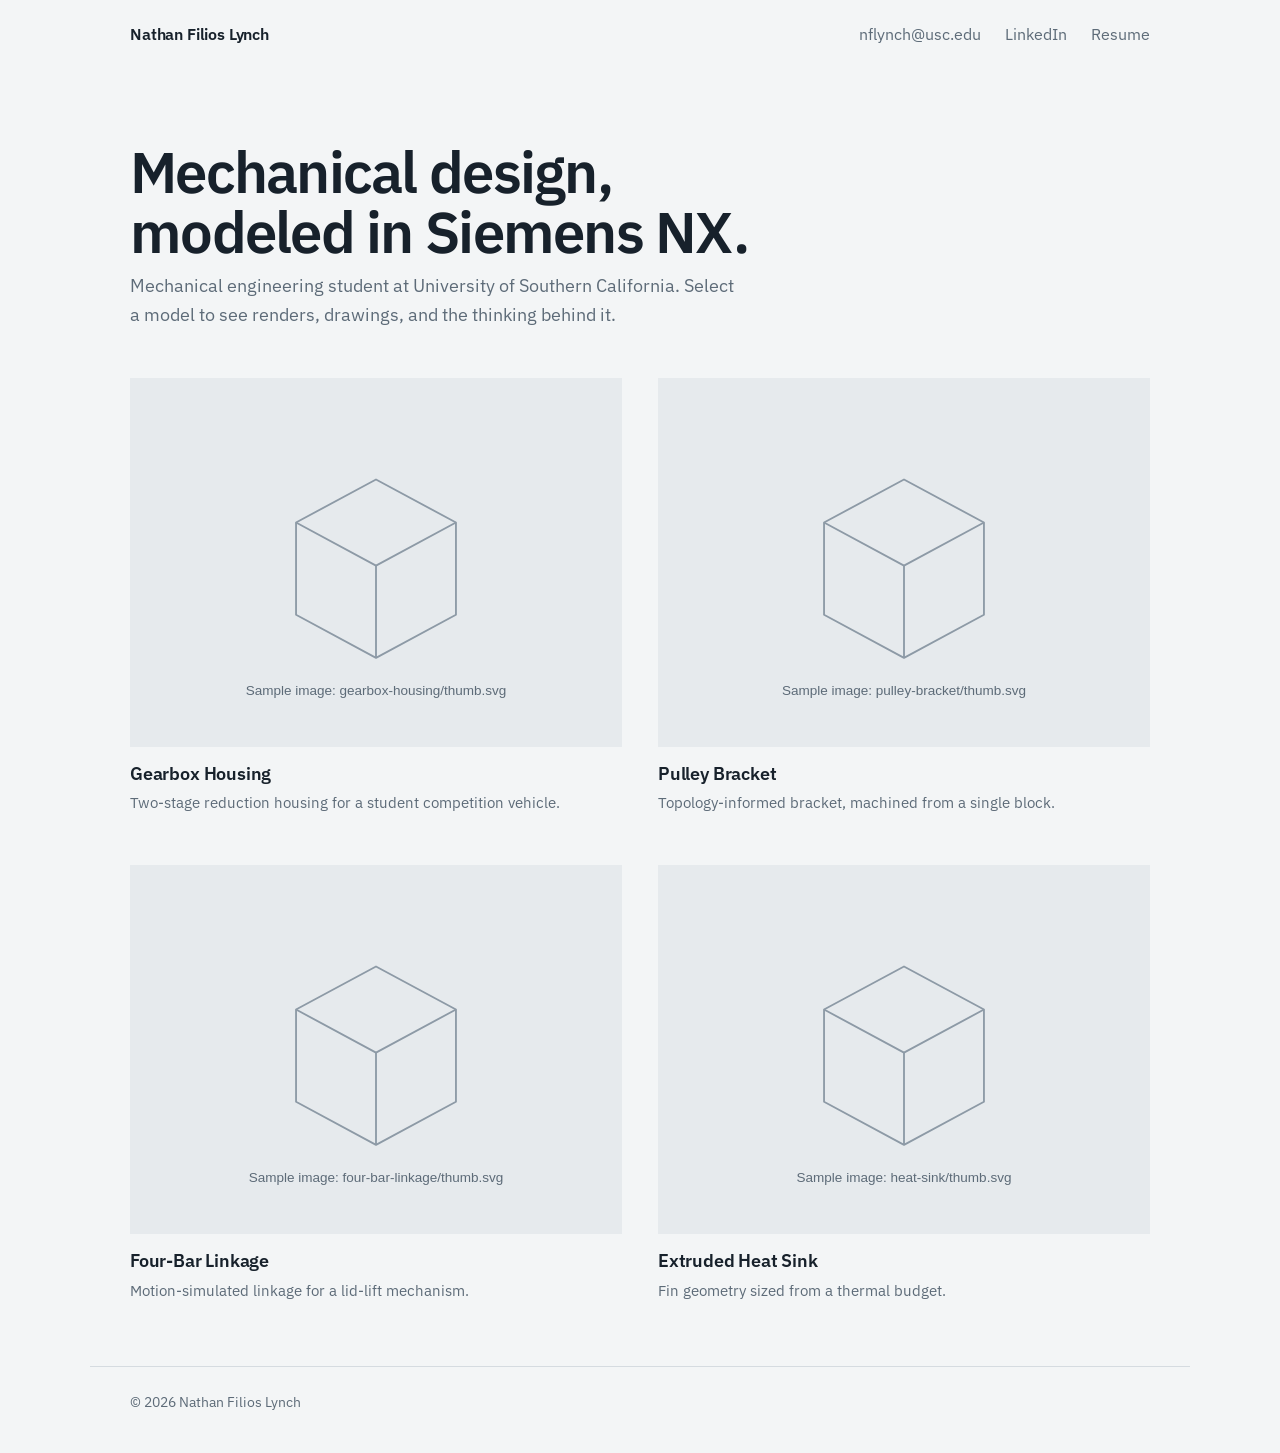
<file: index.html>
<!DOCTYPE html>
<html lang="en">
<head>
  <meta charset="utf-8">
  <meta name="viewport" content="width=device-width, initial-scale=1">
  <title>CAD Portfolio</title>
  <link rel="preconnect" href="https://fonts.googleapis.com">
  <link rel="preconnect" href="https://fonts.gstatic.com" crossorigin>
  <link href="https://fonts.googleapis.com/css2?family=IBM+Plex+Sans:wght@400;500;600&display=swap" rel="stylesheet">
  <link rel="stylesheet" href="css/style.css">
</head>
<body data-page="home">
  <div id="app"></div>
  <noscript><p style="padding:2rem">This portfolio needs JavaScript turned on to show projects.</p></noscript>
  <script src="js/projects.js"></script>
  <script src="js/site.js"></script>
</body>
</html>
</file>
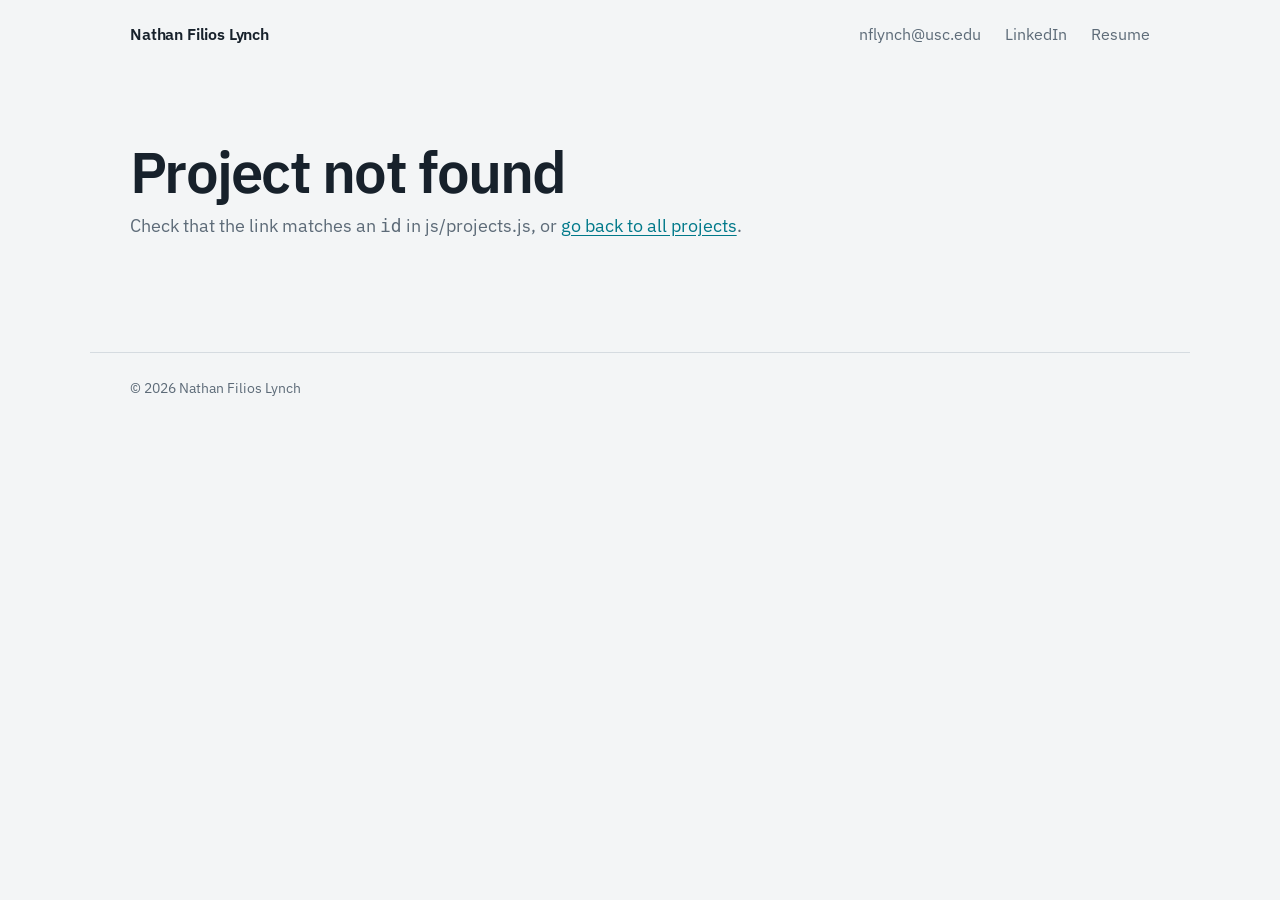
<file: project.html>
<!DOCTYPE html>
<html lang="en">
<head>
  <meta charset="utf-8">
  <meta name="viewport" content="width=device-width, initial-scale=1">
  <title>CAD Portfolio</title>
  <link rel="preconnect" href="https://fonts.googleapis.com">
  <link rel="preconnect" href="https://fonts.gstatic.com" crossorigin>
  <link href="https://fonts.googleapis.com/css2?family=IBM+Plex+Sans:wght@400;500;600&display=swap" rel="stylesheet">
  <link rel="stylesheet" href="css/style.css">
</head>
<body data-page="project">
  <div id="app"></div>
  <noscript><p style="padding:2rem">This portfolio needs JavaScript turned on to show projects.</p></noscript>
  <script src="js/projects.js"></script>
  <script src="js/site.js"></script>
</body>
</html>
</file>
<file: css/style.css>
/* Look and feel. Change the colors in :root to restyle the whole site. */
:root {
  --paper: #F3F5F6;
  --ink: #17212B;
  --muted: #5D6B78;
  --line: #D5DBE0;
  --backdrop: #E6EAED;   /* shows behind thumbnails and renders */
  --accent: #00798A;
  --pad: clamp(16px, 4vw, 40px);
  --font: "IBM Plex Sans", system-ui, -apple-system, "Segoe UI", Roboto, Helvetica, Arial, sans-serif;
}

*, *::before, *::after { box-sizing: border-box; }
html { -webkit-text-size-adjust: 100%; }
body {
  margin: 0;
  background: var(--paper);
  color: var(--ink);
  font: 400 1rem/1.6 var(--font);
}
img, video, iframe { display: block; max-width: 100%; }
a { color: var(--accent); text-underline-offset: 3px; }
a:focus-visible, button:focus-visible { outline: 3px solid var(--accent); outline-offset: 3px; }
.print-only { display: none; }

.wrap { max-width: 1100px; margin: 0 auto; padding: 0 var(--pad); }

/* header and footer */
.site-head {
  max-width: 1100px; margin: 0 auto; padding: 22px var(--pad);
  display: flex; justify-content: space-between; align-items: baseline; gap: 1rem; flex-wrap: wrap;
}
.brand { color: var(--ink); font-weight: 600; text-decoration: none; letter-spacing: -0.01em; }
.site-nav { display: flex; gap: 1.5rem; flex-wrap: wrap; }
.site-nav a { color: var(--muted); text-decoration: none; }
.site-nav span { color: var(--muted); }
.site-nav a:hover { color: var(--accent); text-decoration: underline; }
.site-foot {
  max-width: 1100px; margin: 4rem auto 0; padding: 24px var(--pad) 40px;
  border-top: 1px solid var(--line); color: var(--muted); font-size: .875rem;
  display: flex; justify-content: space-between; gap: 1rem;
}

/* home */
.intro { padding: clamp(28px, 6vw, 72px) 0 clamp(24px, 4vw, 48px); }
.intro h1 {
  margin: 0 0 .6rem; max-width: 18ch;
  font-size: clamp(2rem, 5.5vw, 3.6rem); line-height: 1.05; font-weight: 600; letter-spacing: -0.03em;
}
.intro p { margin: 0; max-width: 56ch; color: var(--muted); font-size: 1.125rem; }

.grid {
  list-style: none; margin: 0; padding: 0;
  display: grid; grid-template-columns: repeat(2, 1fr);
  gap: clamp(28px, 4vw, 52px) clamp(14px, 3vw, 36px);
}
.card { display: block; color: inherit; text-decoration: none; }
.thumb { aspect-ratio: 4 / 3; background: var(--backdrop); overflow: hidden; }
.thumb img { width: 100%; height: 100%; object-fit: cover; }
.card h2 { margin: .8rem 0 .1rem; font-size: 1.125rem; font-weight: 600; letter-spacing: -0.01em; }
.card p { margin: 0; color: var(--muted); font-size: .95rem; }
.card:hover h2 { color: var(--accent); text-decoration: underline; text-underline-offset: 4px; }
.card:focus-visible { outline: 3px solid var(--accent); outline-offset: 6px; }

/* project page */
.back { display: inline-block; margin: 8px 0 20px; color: var(--muted); }
.title-row { display: flex; justify-content: space-between; align-items: flex-start; gap: 1.5rem; flex-wrap: wrap; }
.project h1 { margin: 0; font-size: clamp(1.9rem, 4.5vw, 3rem); line-height: 1.1; font-weight: 600; letter-spacing: -0.03em; }
.lede { margin: .5rem 0 0; max-width: 60ch; color: var(--muted); font-size: 1.125rem; }
.print-btn {
  font: 500 .9rem var(--font); color: var(--ink); background: transparent;
  border: 1px solid var(--ink); padding: .5rem .9rem; cursor: pointer;
}
.print-btn:hover { background: var(--ink); color: var(--paper); }

.facts {
  display: grid; grid-template-columns: repeat(auto-fit, minmax(150px, 1fr)); gap: 1rem 2rem;
  margin: 1.75rem 0; padding: 1rem 0; border-block: 1px solid var(--line);
}
.facts dt { color: var(--muted); font-size: .85rem; }
.facts dd { margin: 0; font-weight: 500; }

.hero a, .gallery a { display: block; cursor: zoom-in; }
.hero img { width: 100%; background: var(--backdrop); }
.writeup { display: grid; grid-template-columns: repeat(auto-fit, minmax(260px, 1fr)); gap: 1.5rem 2.5rem; margin: 2.5rem 0 0; }
.write h3 { margin: 0 0 .3rem; font-size: 1rem; font-weight: 600; }
.write p { margin: 0; max-width: 62ch; }

.block { margin-top: 3rem; }
.block h2 { margin: 0 0 1rem; font-size: 1.35rem; font-weight: 600; letter-spacing: -0.02em; }
.gallery { display: grid; grid-template-columns: repeat(2, 1fr); gap: 1.25rem; }
.gallery.one-col { grid-template-columns: 1fr; }
.gallery figure { margin: 0; }
.gallery img { width: 100%; background: var(--backdrop); }
.drawings img, .one-col img { background: #fff; border: 1px solid var(--line); }
figcaption { margin-top: .4rem; color: var(--muted); font-size: .9rem; }
.media video, .media iframe { width: 100%; aspect-ratio: 16 / 9; border: 0; background: #000; }
.pdf a {
  display: flex; justify-content: space-between; gap: 1rem; padding: 1rem 1.1rem;
  border: 1px solid var(--line); background: #fff; color: var(--ink); text-decoration: none;
}
.pdf a:hover { border-color: var(--accent); }
.pdf span { color: var(--accent); }

.pager { display: flex; justify-content: space-between; gap: 1rem; margin-top: 4rem; padding-top: 1.25rem; border-top: 1px solid var(--line); }

/* lightbox */
body.lb-open { overflow: hidden; }
.lightbox {
  position: fixed; inset: 0; z-index: 10; background: rgba(15, 22, 29, .95);
  display: flex; align-items: center; justify-content: center; padding: 3.5rem 4rem;
}
.lightbox[hidden] { display: none; }
.lightbox figure { margin: 0; text-align: center; }
.lightbox img { max-width: 100%; max-height: calc(100vh - 9rem); margin: 0 auto; background: #fff; }
.lightbox figcaption { color: #D5DBE0; margin-top: .75rem; }
.lightbox button {
  position: absolute; background: none; border: 0; color: #fff; cursor: pointer;
  font-size: 2.5rem; line-height: 1; padding: .5rem 1rem;
}
.lb-close { top: .5rem; right: .75rem; }
.lb-prev { left: .25rem; top: 50%; transform: translateY(-50%); }
.lb-next { right: .25rem; top: 50%; transform: translateY(-50%); }

@media (max-width: 600px) {
  .gallery { grid-template-columns: 1fr; }
  .lightbox { padding: 3.5rem .5rem; }
}

/* =========== PRINTING: each project page becomes a clean sheet =========== */
@media print {
  @page { margin: 12mm; }
  body { background: #fff; font-size: 10pt; line-height: 1.4; }
  .no-print, .site-nav, .lightbox, .pager { display: none !important; }
  .print-only { display: block; }
  a { color: inherit; text-decoration: none; }
  .site-head, .site-foot, .wrap { max-width: none; padding-left: 0; padding-right: 0; }
  .site-head { padding-top: 0; padding-bottom: 8px; }
  .site-foot { margin-top: 1rem; padding-bottom: 0; }
  .project h1 { font-size: 22pt; }
  .lede { font-size: 11pt; }
  .facts { margin: 10px 0; padding: 8px 0; grid-template-columns: repeat(4, 1fr); }
  .hero img { max-height: 95mm; width: auto; margin: 0 auto; }
  .writeup { margin-top: 12px; grid-template-columns: repeat(3, 1fr); gap: 12px; }
  .block { margin-top: 14px; }
  .block h2 { font-size: 12pt; margin-bottom: 6px; }
  .gallery { gap: 8px; }
  .gallery figure, .write, .hero { break-inside: avoid; }
  .gallery.one-col { grid-template-columns: 1fr 1fr; }
  .media { display: none; }
  .note { font-size: 9pt; color: #444; }
  .card, .thumb { break-inside: avoid; }
}
</file>
